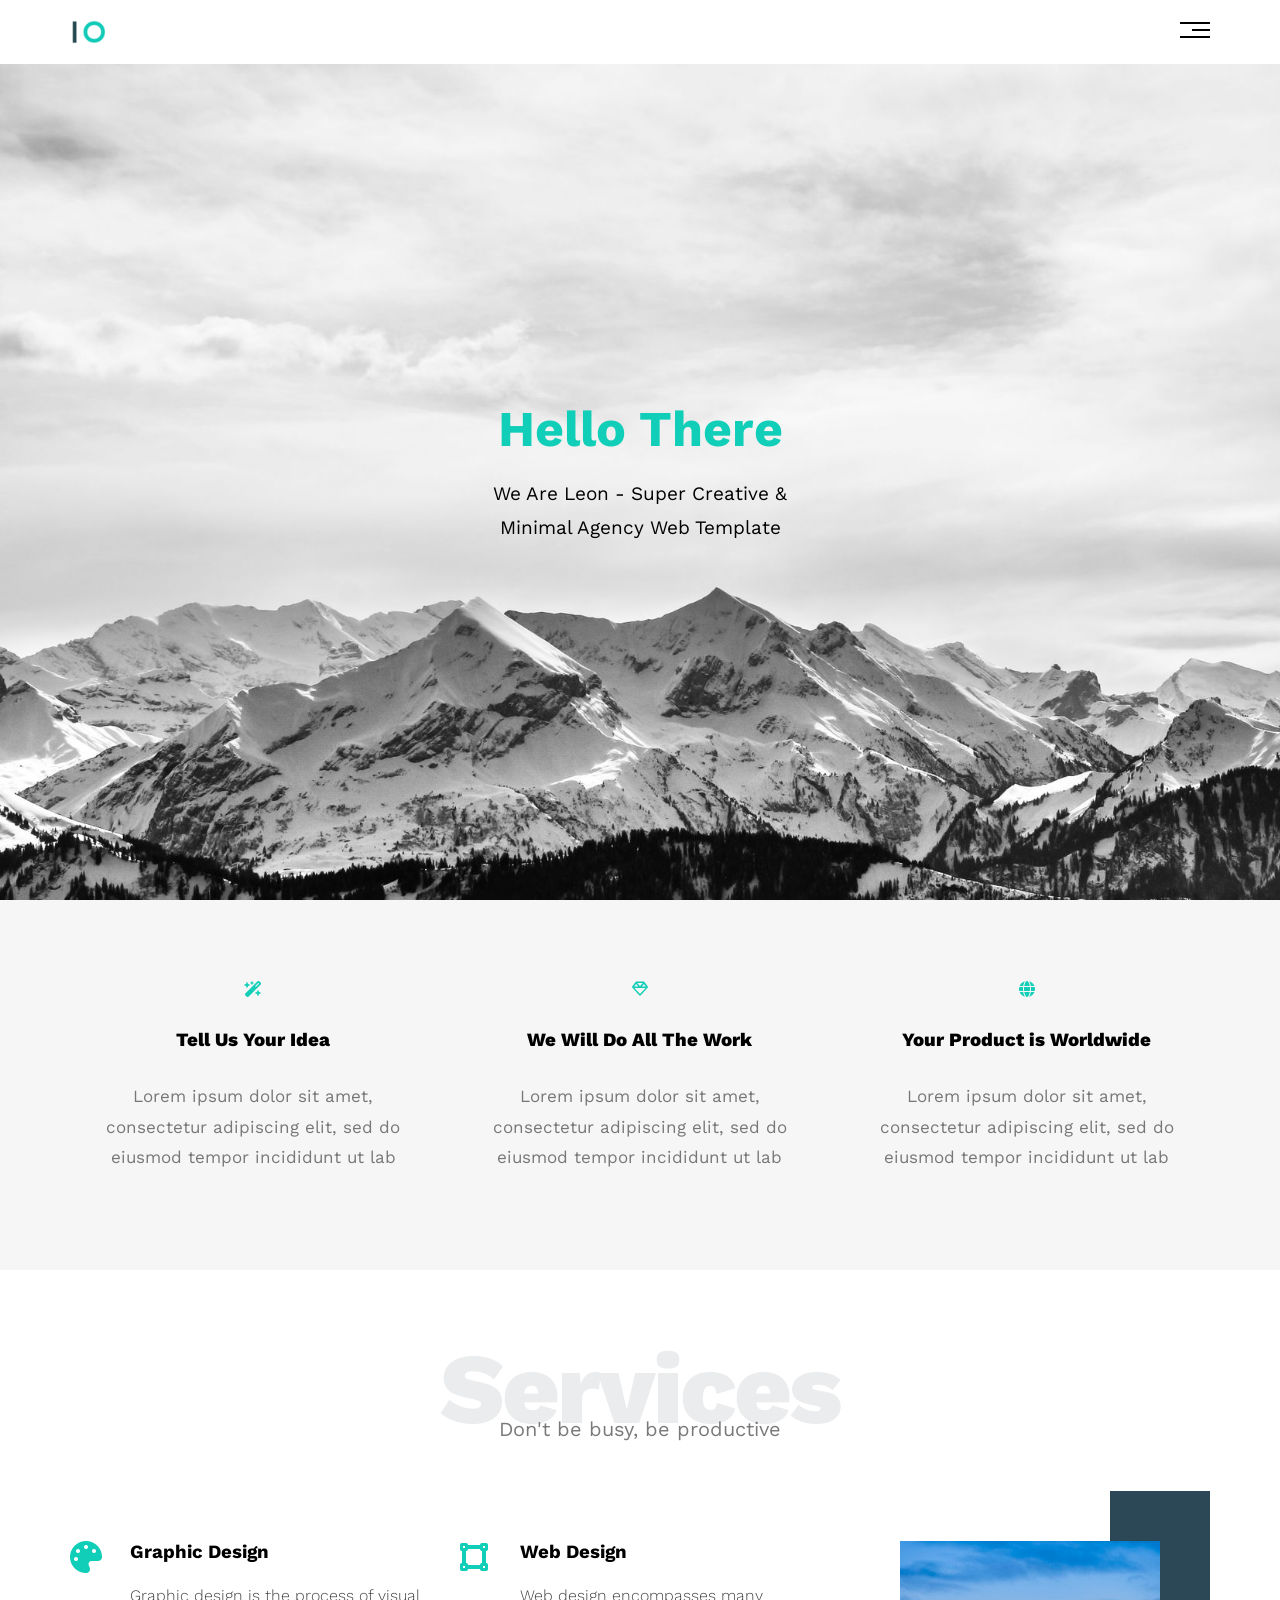
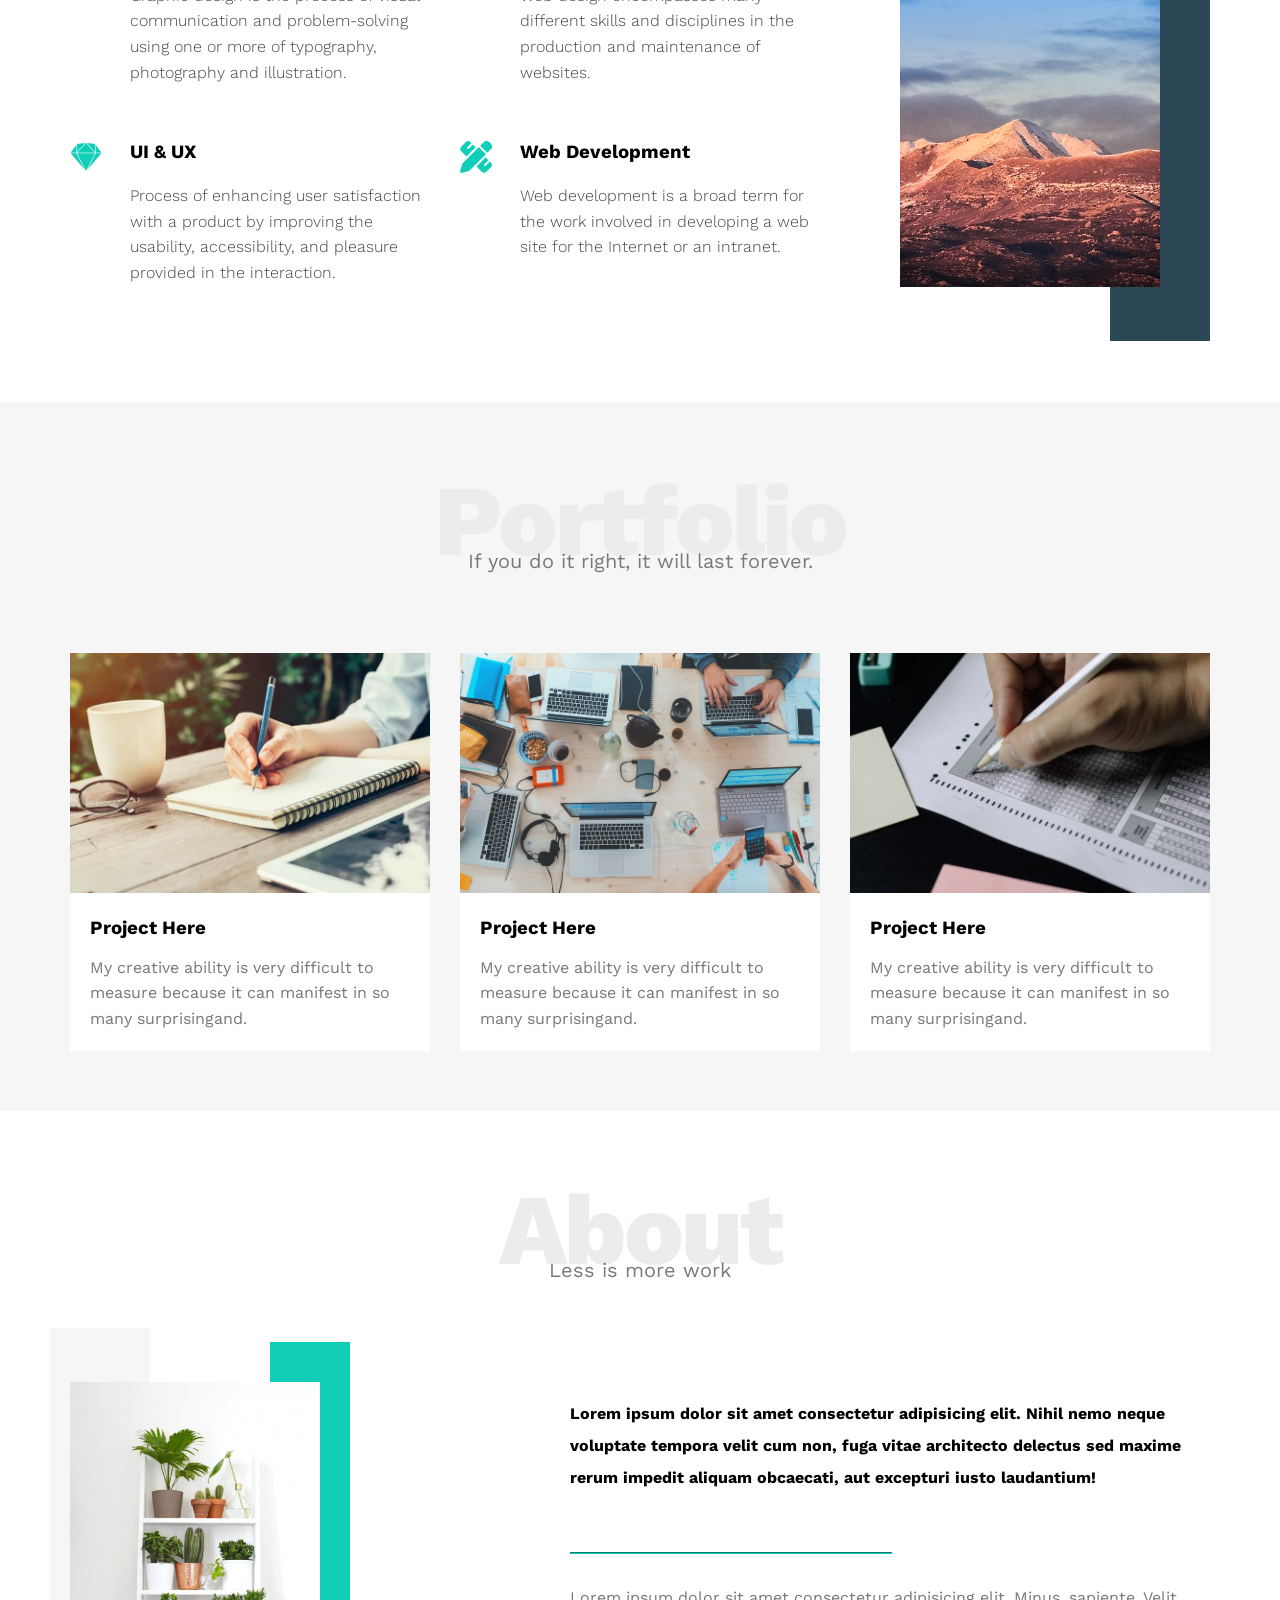
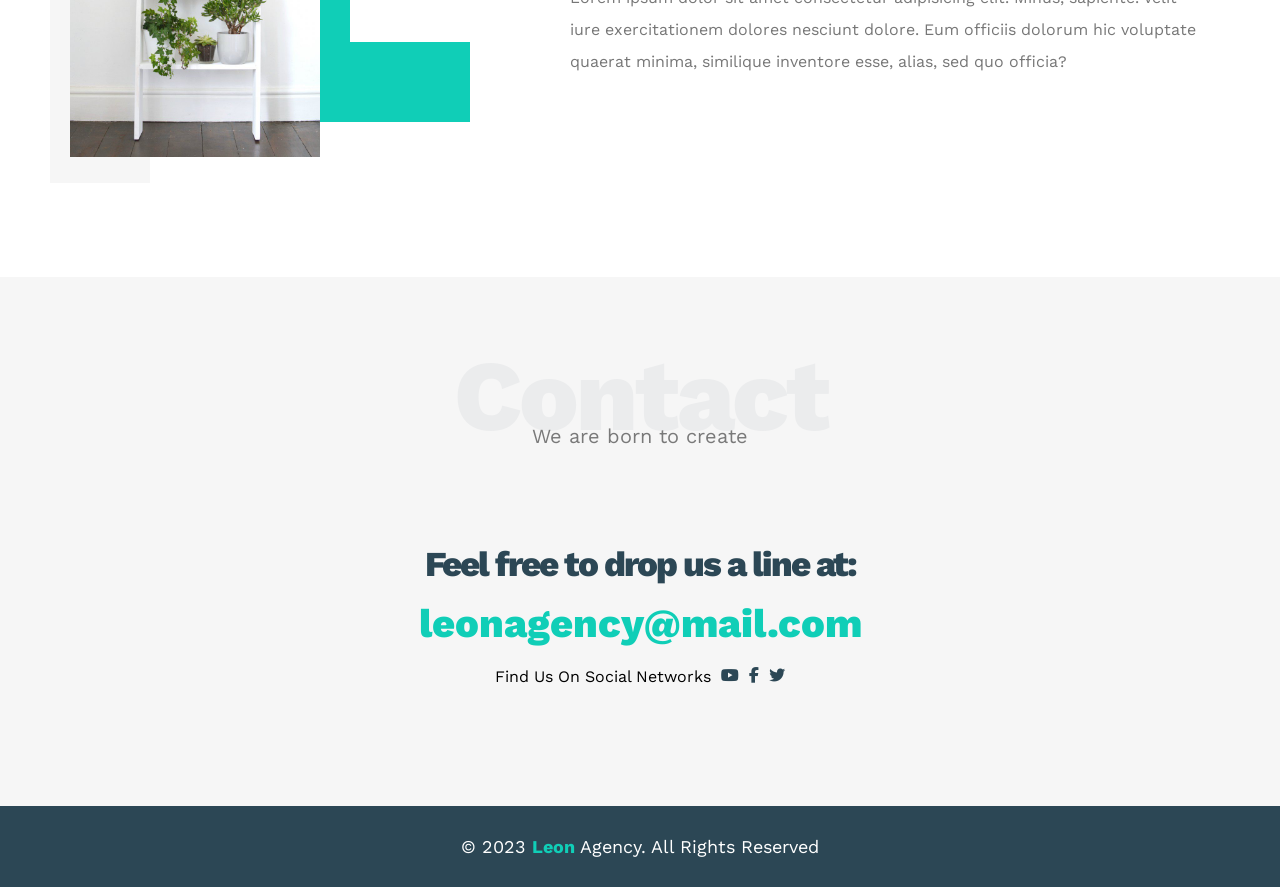
<file: index.html>
<!DOCTYPE html>
<html lang="en">
<head>
    <meta charset="UTF-8">
    <meta name="viewport" content="width=device-width, initial-scale=1.0">
    <title>leno | Template one </title>
    <!--* Main Template css -->
    <link rel="stylesheet" href="css/main.css">
    <!--* Render all elements normalize -->
    <link rel="stylesheet" href="css/normalize.css">
    <!-- *  google font -->
    <link rel="preconnect" href="https://fonts.googleapis.com">
    <link rel="preconnect" href="https://fonts.gstatic.com" crossorigin>
    <link href="https://fonts.googleapis.com/css2?family=Work+Sans:ital,wght@0,100..900;1,100..900&display=swap"
        rel="stylesheet">
    <!-- *font awesome library -->
    <link rel="stylesheet" href="https://cdnjs.cloudflare.com/ajax/libs/font-awesome/6.5.1/css/all.min.css"
        integrity="sha512-DTOQO9RWCH3ppGqcWaEA1BIZOC6xxalwEsw9c2QQeAIftl+Vegovlnee1c9QX4TctnWMn13TZye+giMm8e2LwA=="
        crossorigin="anonymous" referrerpolicy="no-referrer" />
</head>
<body>
    <!--! start header -->
    <div class="header">
    <div class="container">
    <img class="logo" src="css/images/logo.png" alt="" >
    <div class="links">
    <span class="icon">
    <span></span>
    <span></span>
    <span></span>
    </span>
    <ul>
    <li><a href="#services">Services</a></li>
    <li><a href="#portfolio">portfolio</a></li>
    <li><a href="#about">About</a></li>
    <li><a href="#contact">Contact</a></li>
    </ul>
    </div>
    </div>
    </div>
    <!--! end header -->
    <!--* start landing section -->
    <div class="landing">
    <div class="intro-text">
    <h1>hello there</h1>
    <p>We are Leon - Super Creative & Minimal Agency Web Template</p>
    </div>
    </div>
    <!--*end landing section -->
    <!--*Start Features -->
    <div class="features">
    <div class="container">
    <div class="feat">
    <i class="fa-solid fa-wand-magic-sparkles"></i>
    <h3>Tell Us Your Idea</h3>
    <p>Lorem ipsum dolor sit amet, consectetur adipiscing elit, sed do eiusmod tempor incididunt ut lab</p>
    </div>
    <div class="feat">
    <i class="fa-regular fa-gem"></i>
    <h3>We Will Do All The Work</h3>
    <p>Lorem ipsum dolor sit amet, consectetur adipiscing elit, sed do eiusmod tempor incididunt ut lab</p>
    </div>
    <div class="feat">
    <i class="fa-solid fa-globe"></i>
    <h3>Your Product is Worldwide</h3>
    <p>Lorem ipsum dolor sit amet, consectetur adipiscing elit, sed do eiusmod tempor incididunt ut lab</p>
    </div>
    </div>
    </div>
    <!--*End Features -->
    <!-- *start services -->
    <div class="services" id="services">
    <div class="container">
        <h2 class="special-heading">Services</h2>
        <p>Don't be busy, be productive</p>
        <div class="services-content">
            <div class="col">
<!-- Start Service -->
<div class="srv">
    <i class="fas fa-palette fa-2x"></i>
    <div class="text">
        <h3>Graphic Design</h3>
        <p>
            Graphic design is the process of visual communication and problem-solving using one or more of
            typography, photography and illustration.
        </p>
    </div>
</div>
<div class="srv">
    <i class="fab fa-sketch fa-2x"></i>
    <div class="text">
        <h3>UI & UX</h3>
        <p>
            Process of enhancing user satisfaction with a product by improving the usability, accessibility, and
            pleasure provided in the interaction.
        </p>
    </div>
</div>
<!-- End Service -->
</div>
<div class="col">
    <!-- Start Services -->
    <div class="srv">
        <i class="fas fa-vector-square fa-2x"></i>
        <div class="text">
            <h3>Web Design</h3>
            <p>
                Web design encompasses many different skills and disciplines in the production and maintenance of
                websites.
            </p>
        </div>
    </div>
    <div class="srv">
        <i class="fas fa-pencil-ruler fa-2x"></i>
        <div class="text">
            <h3>Web Development</h3>
            <p>
                Web development is a broad term for the work involved in developing a web site for the Internet or an
                intranet.
            </p>
        </div>
    </div>
    <!-- End Services -->
</div>
<div class="col">
    <div class="image image-column">
        <img decoding="async" src="css/images/services.jpg" alt="" />
    </div>
</div>
</div>
    </div>
    </div>
    <!--* End Services -->
    <!--* start portfolio -->
    <div class="portfolio" id="portfolio">
    <div class="container">
    <h2 class="special-heading">Portfolio</h2>
    <p>If you do it right, it will last forever.</p>
    <div class="portfolio-content">
    <div class="card">
    <img decoding="async" src="css/images/portfolio-1.jpg" alt="" />
    <div class="info">
    <h3>Project Here</h3>
    <p>My creative ability is very difficult to measure because it can manifest in so many surprisingand.</p>
    </div>
    </div>
            <div class="card">
                <img decoding="async" src="css/images/portfolio-2.jpg" alt="" />
                <div class="info">
    <h3>Project Here</h3>
    <p>My creative ability is very difficult to measure because it can manifest in so many surprisingand.</p>
    </div>
    </div>
    <div class="card">
    <img decoding="async" src="css/images/portfolio-3.jpg" alt="" />
    <div class="info">
    <h3>Project Here</h3>
    <p>My creative ability is very difficult to measure because it can manifest in so many surprisingand.</p>
    </div>
    </div>
    </div>
    </div>
    </div>
<!--* End portfolio -->
<!--* start About -->
<div class="about" id="about">
    <div class="container">
        <h2 class="special-heading">About</h2>
        <p>Less is more work</p>
        <div class="about-content">
            <div class="image">
                <img src="css/images/about.jpg " alt="">
            </div>
            <div class="text">
    <p>
        Lorem ipsum dolor sit amet consectetur adipisicing elit. Nihil nemo neque voluptate tempora velit cum non,
        fuga vitae architecto delectus sed maxime rerum impedit aliquam obcaecati, aut excepturi iusto laudantium!
    </p>
    <hr/>
    <p>
        Lorem ipsum dolor sit amet consectetur adipisicing elit. Minus, sapiente. Velit iure exercitationem
        dolores nesciunt dolore. Eum officiis dolorum hic voluptate quaerat minima, similique inventore esse,
        alias, sed quo officia?
    </p>
    </div>
</div>
</div>
</div>
<!--* End About -->
<!--* start contact -->
<div class="contact" id="contact">
    <div class="container">
        <h2 class="special-heading">Contact</h2>
        <p>We are born to create</p>
        <div class="info">
            <p class="label">Feel free to drop us a line at:</p>
            <a href="mailto:leonagency@mail.com?subject=Contact" class="link">leonagency@mail.com</a>
            <div class="social">
                Find Us On Social Networks
                <i class="fab fa-youtube"></i>
                <i class="fab fa-facebook-f"></i>
                <i class="fab fa-twitter"></i>
            </div>
        </div>
    </div>
</div>
<!--* End contact -->
<!--* start  Footer -->
<div class="footer">&copy; 2023 <span>Leon</span> Agency. All Rights Reserved</div>
</footer>
<!--* End Footer -->
</body>
</html>
</file>
<file: css/main.css>
/** start variables */
:root{
    --main-color: #10ceb7;
    --second-color: #2c4755;
    --second-padding: 60px;
    --second-background: #f6f6f6;
    --main-duration: 0.5s;
}
/** end variables */
/** start global rules */
*{
    -webkit-box-sizing: border-box;
    -moz-box-sizing: border-box;
    box-sizing: border-box;
}
html{
    scroll-behavior: smooth;
}
body {
    font-family: 'Work Sans', sans-serif;
}
.container {
    padding-left: 15px;
    padding-right: 15px;
    margin-left: auto;
    margin-right: auto;
}
/** Small */
@media (min-width: 768px) {
    .container {
        width: 750px;
    }
}
/* *Medium */
@media (min-width: 992px) {
    .container {
        width: 970px;
    }
}
/* *Large */
@media (min-width: 1200px) {
    .container {
        width: 1170px;
    }
}
/** end global rules */
/*! start header */
.header {
    padding: 20px;
}
.header .container {
    display: flex;
    justify-content: space-between;
    align-items: center;
}
.header .logo {
    width: 60px;
}
.header .links {
    position: relative;
}
.header .links:hover .icon span:nth-child(2) {
    width: 100%;
}
.header .links .icon {
    width: 30px;
    display: flex;
    flex-wrap: wrap;
    justify-content: flex-end;
}
.header .links .icon span {
    background-color: black;
    margin-bottom: 5px;
    height: 2px;
}
.header .links .icon span:first-child {
    width: 100%;
}
.header .links .icon span:nth-child(2) {
    width: 60%;
    transition:var(--main-duration);
    -webkit-transition:var(--main-duration);
    -moz-transition:var(--main-duration);
    -ms-transition:var(--main-duration);
    -o-transition:var(--main-duration);
}
.header .links .icon span:last-child {
    width: 100%;
}
.header .links ul {
    list-style: none;
    background: #f6f6f6;
    margin: 0;
    padding: 0;
    position: absolute;
    right: 0;
    min-width: 200px;
    top: calc(100% + 15px);
    display: none;
    z-index: 1;
}
.header .links:hover ul {
    display: block;
}
.header .links ul::before {
content:"";
border-width: 10px;
border-style: solid;
border-color: transparent transparent #f6f6f6 transparent;
position: absolute;
top: -20px;
right: 5px;
}
.header .links ul li a {
    display: block;
    padding: 15px;
    color: #333;
    text-decoration: none;
    transition: var(--main-duration);
    -webkit-transition: var(--main-duration);
    -moz-transition: var(--main-duration);
    -ms-transition: var(--main-duration);
    -o-transition: var(--main-duration);
}
.header .links ul li a:hover {
    padding-left: 25px;
}
.header .links ul li:not(:last-child) a {
    border-bottom: 1px solid #ddd;
}
/*! end header */
/** start components */
.special-heading{
color: #ebeced;
font-size: 100px;
text-align: center;
font-weight: 800;
letter-spacing: -3px;
margin: 0;  
}
.special-heading + p {
margin:-30px 0 0;
font-size: 20px;
text-align: center;
color: #797979;
}
@media (max-width: 767px) {
    .special-heading {
        font-size: 60px;
    }

    .special-heading+p {
        margin-top: -20px;
    }
}
/** end components */
/** start landing section */
.landing{
    text-transform: capitalize;
    background-image: url("/css/images/landing1.jpg");
    background-size: cover;
    height: calc(100vh - 64px);
    position: relative;
}
.landing .intro-text{
    position: absolute;
    top: 50%;
    left: 50%;
    transform: translate(-50%,-50%);
    text-align: center;
    width: 320px;
    max-width: 100%;
}
.landing .intro-text h1{
margin:0;
font-size: 50px;
font-weight: bold;
color: var(--main-color);
}
.landing .intro-text p{
    font-size: 19px;
    line-height: 1.8;
}
/** end landing section */
/** Start Features */
.features{
    padding-top: var(--second-padding);
    padding-bottom: var(--second-padding);
    background-color: var(--second-background);
}
.features .container{
    display:grid;
    grid-template-columns: repeat(auto-fill, minmax(300px, 1fr)); 
    grid-gap: 20px;
}
.features .feat{
    padding: 20px;
    text-align: center;
}
.features .feat i{
    color: var(--main-color);
}
.features .feat h3{
font-weight: 800;
margin: 30px 0;
}
.features .feat p{
    line-height: 1.8;
    color: #777;
    font-size: 17px;
}
/** end Features */
/** start Services */
.services{
    padding-top: var(--second-padding);
    padding-bottom: var(--second-padding);
}
.services .services-content {
    display: grid;
    grid-template-columns: repeat(auto-fill, minmax(300px, 1fr));
    grid-gap: 30px;
    margin-top: 100px;
}
.services .services-content .srv {
    display: flex;
    margin-bottom: 40px;
}
@media (max-width: 767px) {
    .services .services-content .srv {
    flex-direction: column;
    text-align: center;
    }
}
.services .services-content .srv i {
    color: var(--main-color);
    flex-basis: 60px;
}
.services .services-content .srv .text {
    flex: 1;
}
.services .services-content .srv .text h3 {
    margin: 0 0 20px;
}
.services .services-content .srv .text p {
    color: #444;
    font-weight: 300;
    line-height: 1.6;
}
.services .services-content .image {
    text-align: center;
    position: relative;
}
.services .services-content .image::before {
    content: "";
    background-color: var(--second-color);
    width: 100px;
    height: calc(100% + 100px);
    top: -50px;
    position: absolute;
    right: 0;
    z-index: -1;
}
.services .services-content .image img {
    width: 260px;
}
@media (max-width: 1199px) {
    .image-column {
    display: none;
    }
}
/** end Services */
/* *start Portfolio */
.portfolio {
    padding-top: var(--second-padding);
    padding-bottom: var(--second-padding);
    background-color: var(--second-background);
}
.portfolio .portfolio-content {
    display: grid;
    grid-template-columns: repeat(auto-fill, minmax(300px, 1fr));
    grid-gap: 30px;
    margin-top: 80px;
}
.portfolio .card{
    background-color:white;
}
.portfolio  .portfolio-content .card  img{
    max-width: 100%;
}
.portfolio  .portfolio-content .card  .info{
    padding: 20px;
}
.portfolio  .portfolio-content .card  .info h3{
    margin: 0 ;
}
.portfolio  .portfolio-content .card  .info p{
    color: #777;
    line-height: 1.6;
    margin-bottom: 0;
}
/* * end Portfolio */
/* * start About */
.about{
    padding-top: var(--second-padding);
    padding-bottom: calc(var(--second-padding) + 60px);
}
.about .about-content {
        margin-top: 100px;
        display: flex;
        flex-wrap: wrap;
        justify-content: space-between;
}
@media (max-width: 991px) {
    .about .about-content {
        flex-direction: column;
        align-items: center;
    }
}
.about .about-content .image{
    position: relative;
    width: 250px;
    height: 375px;
}
@media (max-width: 991px) {
    .about .about-content .image{
        margin: 0 auto 60px;
    }
}
.about .about-content .image img {
max-width: 100%;
}
.about .about-content .image::before {
    content: "";
        content: "";
            background-color: var(--second-background);
            position: absolute;
            width: 100px;
            height: calc(100% + 80px);
            top: -54px;
            left: -20px;
            z-index: -1;
}
.about .about-content .image::after {
    top:-40px;
    content: "";
    position: absolute;
    width: 120px;
    height: 300px;
    border-left: 80px solid var(--main-color);
    border-bottom: 80px solid var(--main-color);
    z-index: -1;
    right: -150px;
}
@media (max-width: 991px) {
    .about .about-content .image::before,
    .about .about-content .image::after{
    display: none;
    }
}
.about .text{
    flex-basis: calc(100% - 500px);
}
.about .text p:first-of-type {
    font-weight: bold;
    line-height: 2;
    margin-bottom: 50px;
}
.about .text hr{
    width: 50%;
    display: inline-block;
    border-color: var(--main-color);
}
.about .text p:last-of-type {
    line-height: 2;
    color: #777;
}
/* * end About */
/* * start contact */
.contact{
    padding-top: var(--second-padding);
    padding-bottom: var(--second-padding);
    background-color: var(--second-background);
}
.contact .info{
    padding-top: var(--second-padding);
        padding-bottom: var(--second-padding);
        text-align: center;
}
.contact .info .label{
    font-size: 35px;
    font-weight: 800;
    color: var(--second-color);
    letter-spacing: -2px;
    margin-bottom: 15px;
}
.contact .info .link{
    display: block;
    font-size: 40px;
    font-weight: 800;
    color: var(--main-color);
    text-decoration: none;
}
.contact .info .social{
        display: flex;
        justify-content: center;
        margin-top: 20px;
        font-size: 16px;
}
.contact .info i{
    margin-left: 10px;
    color: var(--second-color);
}
@media (max-width: 767px) {
    .contact .info .label,
    .contact .info .link {
        font-size: 25px; 
    }
}
/* * end contact */
/* *start Footer */
.footer{
    background-color: var(--second-color);
    color: white;
    padding: 30px 10px;
    text-align: center;
    font-size: 18px;
}
.footer span{
    color: var(--main-color);
    font-weight: bold;
}
/* *end Footer */
</file>
